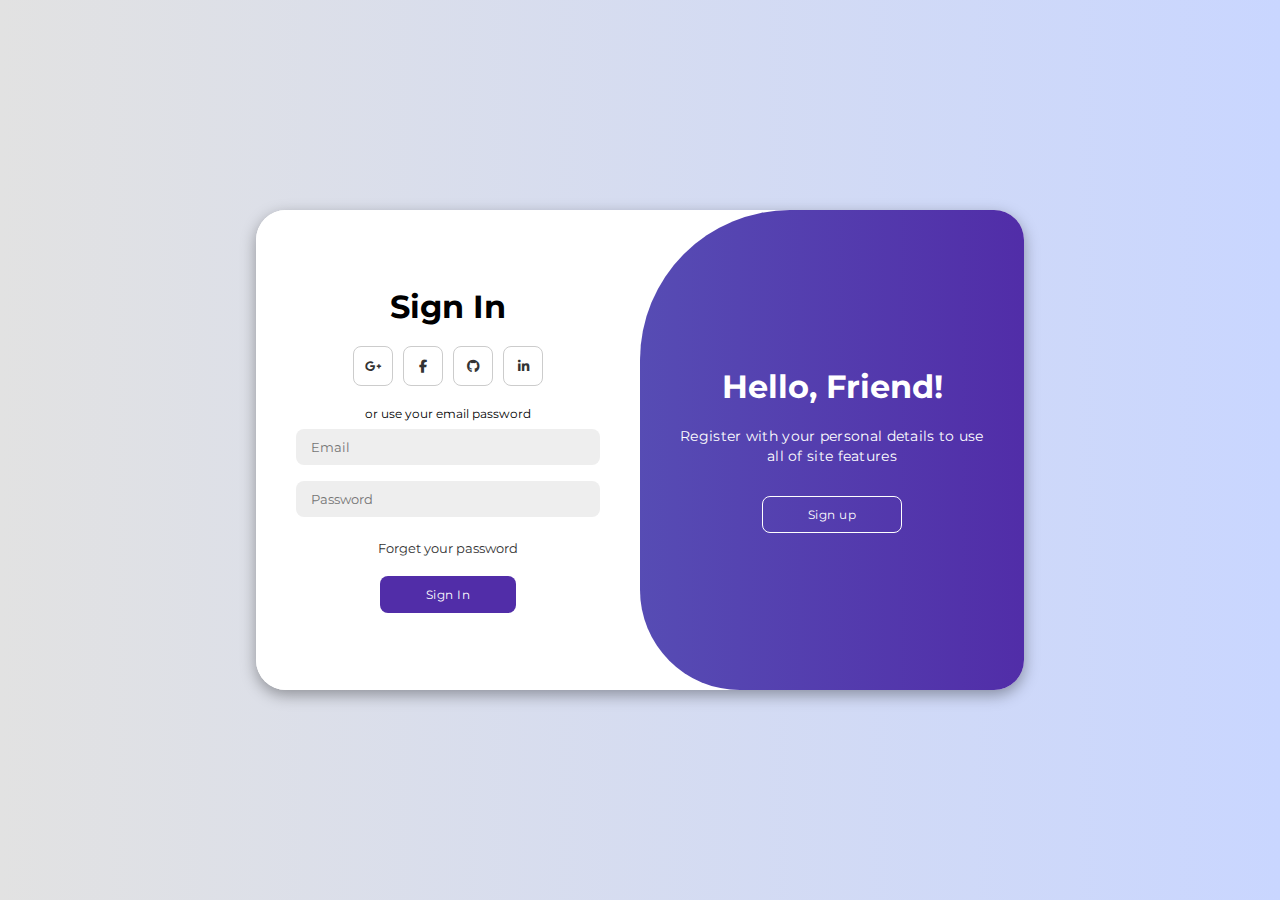
<file: 01-Login/index.html>
<!DOCTYPE html>
<html>
    <head>
        <meta charset="UTF-8">
        <meta name="viewport" content="width=device-width, initial-scale=1.0">

        <link rel="stylesheet" href="https://cdnjs.cloudflare.com/ajax/libs/font-awesome/6.4.2/css/all.min.css">
        <link rel="stylesheet" href="style.css">

        <title>01 Sign In</title>
    </head>

    <body>
        <div class="container" id="container">
            <div class="form-container sign-up">
                <form>
                    <h1>Create Account</h1>
                    <div class="social-icons">
                        <a href="#" class="icon">
                            <i class="fa-brands fa-google-plus-g"></i>
                        </a>
                        <a href="#" class="icon">
                            <i class="fa-brands fa-facebook-f"></i>
                        </a>
                        <a href="#" class="icon">
                            <i class="fa-brands fa-github"></i>
                        </a>
                        <a href="#" class="icon">
                            <i class="fa-brands fa-linkedin-in"></i>
                        </a>
                    </div>
                    <span>or use your email for registration</span>
                    <input type="text" placeholder="Name">
                    <input type="email" placeholder="Email">
                    <input type="password" placeholder="Password">
                    <button>Sign Up</button>
                </form>
            </div>

            <div class="form-container sign-in">
                <form>
                    <h1>Sign In</h1>
                    <div class="social-icons">
                        <a href="#" class="icon">
                            <i class="fa-brands fa-google-plus-g"></i>
                        </a>
                        <a href="#" class="icon">
                            <i class="fa-brands fa-facebook-f"></i>
                        </a>
                        <a href="#" class="icon">
                            <i class="fa-brands fa-github"></i>
                        </a>
                        <a href="#" class="icon">
                            <i class="fa-brands fa-linkedin-in"></i>
                        </a>
                    </div>
                    <span>or use your email password</span>
                    <input type="email" placeholder="Email">
                    <input type="password" placeholder="Password">
                    <a href="#">Forget your password</a>
                    <button>Sign In</button>
                </form>
            </div>

            <div class="toggle-container">
                <div class="toggle">
                    <div class="toggle-panel toggle-left">
                        <h1>Welcome Back!</h1>
                        <p>Enter your personal details to use all of site features</p>
                        <button class="hidden" id="login">Sign in</button>
                    </div>
                    <div class="toggle-panel toggle-right">
                        <h1>Hello, Friend!</h1>
                        <p>Register with your personal details to use all of site features</p>
                        <button class="hidden" id="register">Sign up</button>
                    </div>
                </div>
            </div>
        </div>

        <script src="script.js"></script>
    </body>
</html>
</file>
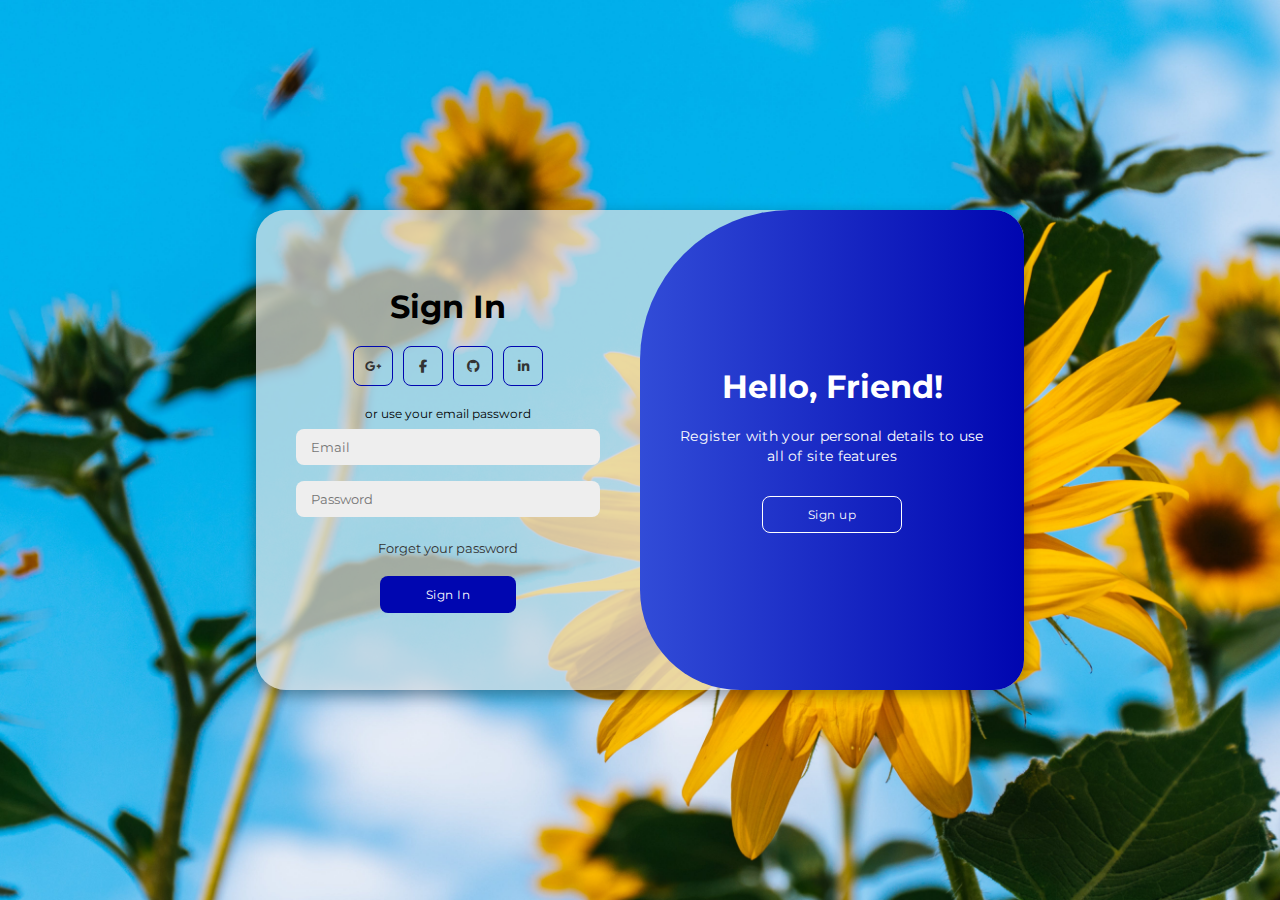
<file: 01_Login/index.html>
<!DOCTYPE html>
<html>
    <head>
        <meta charset="UTF-8">
        <meta name="viewport" content="width=device-width, initial-scale=1.0">

        <link rel="stylesheet" href="https://cdnjs.cloudflare.com/ajax/libs/font-awesome/6.4.2/css/all.min.css">
        <link rel="stylesheet" href="style.css">

        <title>01 Sign In</title>
    </head>

    <body>
        <div class="container" id="container">
            <div class="form-container sign-up">
                <form>
                    <h1>Create Account</h1>
                    <div class="social-icons">
                        <a href="#" class="icon">
                            <i class="fa-brands fa-google-plus-g"></i>
                        </a>
                        <a href="#" class="icon">
                            <i class="fa-brands fa-facebook-f"></i>
                        </a>
                        <a href="#" class="icon">
                            <i class="fa-brands fa-github"></i>
                        </a>
                        <a href="#" class="icon">
                            <i class="fa-brands fa-linkedin-in"></i>
                        </a>
                    </div>
                    <span>or use your email for registration</span>
                    <input type="text" placeholder="Name">
                    <input type="email" placeholder="Email">
                    <input type="password" placeholder="Password">
                    <button>Sign Up</button>
                </form>
            </div>

            <div class="form-container sign-in" id="signInForm">
                <form>
                    <h1>Sign In</h1>
                    <div class="social-icons">
                        <a href="#" class="icon">
                            <i class="fa-brands fa-google-plus-g"></i>
                        </a>
                        <a href="#" class="icon">
                            <i class="fa-brands fa-facebook-f"></i>
                        </a>
                        <a href="#" class="icon">
                            <i class="fa-brands fa-github"></i>
                        </a>
                        <a href="#" class="icon">
                            <i class="fa-brands fa-linkedin-in"></i>
                        </a>
                    </div>
                    <span>or use your email password</span>
                    <input type="email" placeholder="Email">
                    <input type="password" placeholder="Password">
                    <a href="#">Forget your password</a>
                    <button>Sign In</button>
                </form>
            </div>

            <div class="toggle-container">
                <div class="toggle">
                    <div class="toggle-panel toggle-left">
                        <h1>Welcome Back!</h1>
                        <p>Enter your personal details to use all of site features</p>
                        <button class="hidden" id="login">Sign in</button>
                    </div>
                    <div class="toggle-panel toggle-right">
                        <h1>Hello, Friend!</h1>
                        <p>Register with your personal details to use all of site features</p>
                        <button class="hidden" id="register">Sign up</button>
                    </div>
                </div>
            </div>
        </div>

        <script src="script.js"></script>
    </body>
</html>
</file>
<file: 01-Login/style.css>
@import url("https://fonts.googleapis.com/css2?family=Montserrat:wght@300;400;500;600;700&display=swap");
* {
  margin: 0;
  padding: 0;
  box-sizing: border-box;
  font-family: "Montserrat", sans-serif;
}

body {
  background-color: #c9d66f;
  background: linear-gradient(to right, #e2e2e2, #c9d6ff);
  display: flex;
  align-items: center;
  justify-content: center;
  flex-direction: column;
  height: 100vh;
}

.container {
  background-color: #fff;
  border-radius: 30px;
  box-shadow: 0 5px 15px rgba(0, 0, 0, 0.35);
  position: relative;
  overflow: hidden;
  width: 768px;
  max-width: 100%;
  min-height: 480px;
}

.container p {
  font-size: 14px;
  line-height: 20px;
  letter-spacing: 0.3px;
  margin: 20px 0;
}

.container span {
  font-size: 12px;
}

.container a {
  color: #333;
  font-size: 13px;
  text-decoration: none;
  margin: 15px 0 10px;
}

.container button {
  background-color: #512da8;
  color: #fff;
  font-size: 12px;
  padding: 10px 45px;
  border: 1px solid transparent;
  border-radius: 8px;
  font-weight: 600px;
  letter-spacing: 0.5px;
  -webkit-text-decoration: uppercase;
          text-decoration: uppercase;
  margin-top: 10px;
  cursor: pointer;
}

.container button.hidden {
  background-color: transparent;
  border-color: #fff;
}

.container form {
  background-color: #fff;
  display: flex;
  align-items: center;
  justify-content: center;
  flex-direction: column;
  padding: 0 40px;
  height: 100%;
}

.container input {
  background-color: #eee;
  border: none;
  margin: 8px 0;
  padding: 10px 15px;
  font-size: 13px;
  border-radius: 8px;
  width: 100%;
  outline: none;
}

.form-container {
  position: absolute;
  top: 0;
  height: 100%;
  transition: all 0.6s ease-in-out;
}

.sign-in {
  left: 0;
  width: 50%;
  z-index: 2;
}

.container.active .sign-in {
  transform: translateX(100%);
}

.sign-up {
  left: 0;
  width: 50%;
  opacity: 0;
  z-index: 1;
}

.container.active .sign-up {
  transform: translateX(100%);
  opacity: 1;
  z-index: 5;
  animation: move 0.6s;
}

@keyframes move {
  0%, 49.99% {
    opacity: 0;
    z-index: 1;
  }
  50%, 100% {
    opacity: 1;
    z-index: 5;
  }
}
.social-icons {
  margin: 20px 0;
}

.social-icons a {
  border: 1px solid #ccc;
  border-radius: 20%;
  display: inline-flex;
  justify-content: center;
  align-items: center;
  margin: 0 3px;
  width: 40px;
  height: 40px;
}

.toggle-container {
  position: absolute;
  top: 0;
  left: 50%;
  width: 50%;
  height: 100%;
  overflow: hidden;
  transition: all 0.6s ease-in-out;
  border-radius: 150px 0 0 100px;
  z-index: 1000;
}

.container.active .toggle-container {
  transform: translateX(-100%);
  border-radius: 0 150px 100px 0;
}

.toggle {
  background-color: #512da8;
  height: 100%;
  background: linear-gradient(to right, #5c6bc0, #512da8);
  color: #fff;
  position: relative;
  left: -100%;
  height: 100%;
  width: 200%;
  transform: translateX(0);
  transition: all 0.6s ease-in-out;
}

.container.active .toggle {
  transform: translateX(50%);
}

.toggle-panel {
  position: absolute;
  width: 50%;
  height: 100%;
  display: flex;
  align-items: center;
  justify-content: center;
  flex-direction: column;
  padding: 0 30px;
  text-align: center;
  top: 0;
  transform: translateX(0);
  transition: all 0.6s ease-in-out;
}

.toggle-left {
  transform: translateX(-200%);
}

.container.active .toggle-left {
  transform: translateX(0);
}

.toggle-right {
  right: 0;
  transform: translateX(0);
}

.container.active .toggle-right {
  transform: translateX(200%);
}/*# sourceMappingURL=style.css.map */
</file>
<file: 01_Login/style.css>
@import url("https://fonts.googleapis.com/css2?family=Montserrat:wght@300;400;500;600;700&display=swap");
* {
  margin: 0;
  padding: 0;
  box-sizing: border-box;
  font-family: "Montserrat", sans-serif;
}

body {
  background: url(./img/a2.jpg) no-repeat center center fixed;
  background-size: cover;
  display: flex;
  align-items: center;
  justify-content: center;
  flex-direction: column;
  height: 100vh;
}

.container {
  background: rgba(226, 226, 226, 0.7);
  border-radius: 30px;
  box-shadow: 0 5px 15px rgba(0, 0, 0, 0.35);
  position: relative;
  overflow: hidden;
  width: 768px;
  max-width: 100%;
  min-height: 480px;
}

.container p {
  font-size: 14px;
  line-height: 20px;
  letter-spacing: 0.3px;
  margin: 20px 0;
}

.container span {
  font-size: 12px;
}

.container a {
  color: #333;
  font-size: 13px;
  text-decoration: none;
  margin: 15px 0 10px;
}

.container button {
  background-color: #0006b0;
  color: #fff;
  font-size: 12px;
  padding: 10px 45px;
  border: 1px solid transparent;
  border-radius: 8px;
  font-weight: 600px;
  letter-spacing: 0.5px;
  -webkit-text-decoration: uppercase;
          text-decoration: uppercase;
  margin-top: 10px;
  cursor: pointer;
}

.container button.hidden {
  background-color: transparent;
  border-color: #fff;
}

.container form {
  display: flex;
  align-items: center;
  justify-content: center;
  flex-direction: column;
  padding: 0 40px;
  height: 100%;
}

.container input {
  background-color: #eee;
  border: none;
  margin: 8px 0;
  padding: 10px 15px;
  font-size: 13px;
  border-radius: 8px;
  width: 100%;
  outline: none;
}

.form-container {
  position: absolute;
  top: 0;
  height: 100%;
  transition: all 0.6s ease-in-out;
}

.sign-in {
  left: 0;
  width: 50%;
  z-index: 2;
}

.container.active .sign-in {
  transform: translateX(100%);
}

.sign-up {
  left: 0;
  width: 50%;
  opacity: 0;
  z-index: 1;
}

.container.active .sign-up {
  transform: translateX(100%);
  opacity: 1;
  z-index: 5;
  animation: move 0.6s;
}

@keyframes move {
  0%, 49.99% {
    opacity: 0;
    z-index: 1;
  }
  50%, 100% {
    opacity: 1;
    z-index: 5;
  }
}
.social-icons {
  margin: 20px 0;
}

.social-icons a {
  border: 1px solid #0006b0;
  border-radius: 20%;
  display: inline-flex;
  justify-content: center;
  align-items: center;
  margin: 0 3px;
  width: 40px;
  height: 40px;
}

.toggle-container {
  position: absolute;
  top: 0;
  left: 50%;
  width: 50%;
  height: 100%;
  overflow: hidden;
  transition: all 0.6s ease-in-out;
  border-radius: 150px 0 0 100px;
  z-index: 1000;
}

.container.active .toggle-container {
  transform: translateX(-100%);
  border-radius: 0 150px 100px 0;
}

.toggle {
  background-color: #0006b0;
  height: 100%;
  background: linear-gradient(to right, #6392ff, #0006b0);
  color: #fff;
  position: relative;
  left: -100%;
  height: 100%;
  width: 200%;
  transform: translateX(0);
  transition: all 0.6s ease-in-out;
}

.container.active .toggle {
  transform: translateX(50%);
}

.toggle-panel {
  position: absolute;
  width: 50%;
  height: 100%;
  display: flex;
  align-items: center;
  justify-content: center;
  flex-direction: column;
  padding: 0 30px;
  text-align: center;
  top: 0;
  transform: translateX(0);
  transition: all 0.6s ease-in-out;
}

.toggle-left {
  transform: translateX(-200%);
}

.container.active .toggle-left {
  transform: translateX(0);
}

.toggle-right {
  right: 0;
  transform: translateX(0);
}

.container.active .toggle-right {
  transform: translateX(200%);
}

.form-container.hidden {
  opacity: 0;
  pointer-events: none;
  transition: opacity 0.6s ease-in-out;
}/*# sourceMappingURL=style.css.map */
</file>
